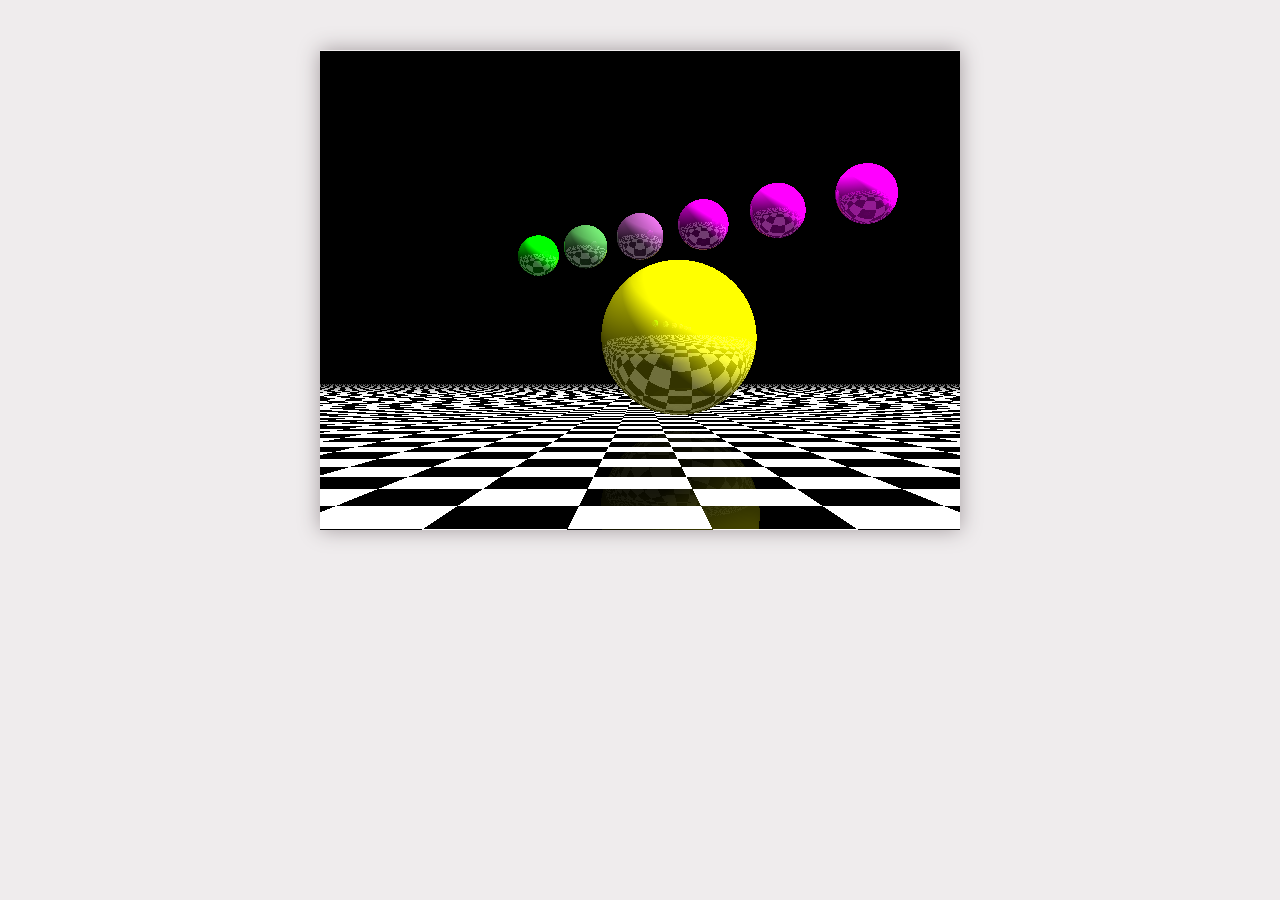
<file: browser/index.html>
<html>

    <head>
        <title></title>
        <link rel="stylesheet" type="text/css" href="style.css">
        <script type="text/javascript" src="ray.js"></script>
    </head>

    <body onload="raytracer()">

    </body>
    
</html>
</file>
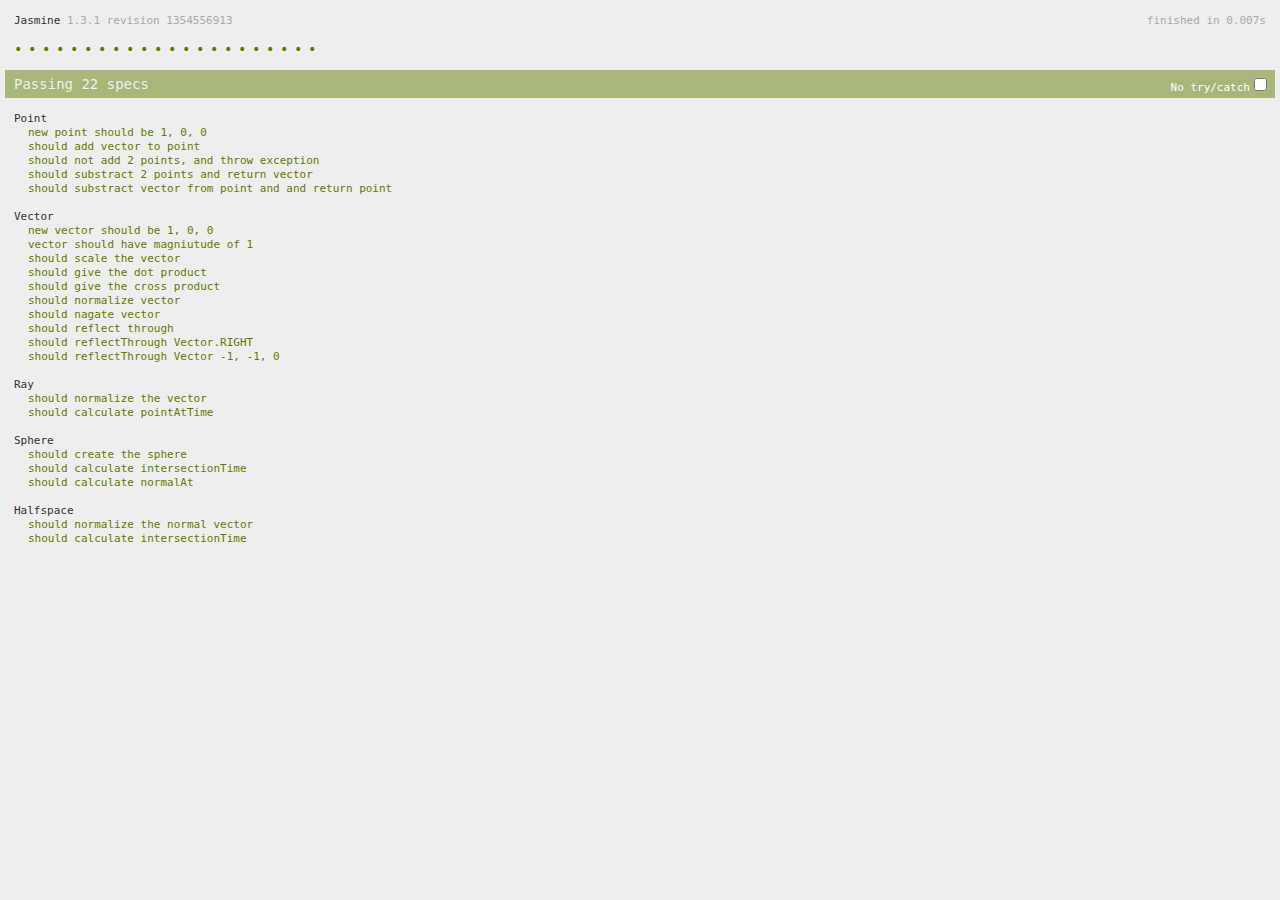
<file: browser/SpecRunner.html>
<!DOCTYPE HTML PUBLIC "-//W3C//DTD HTML 4.01 Transitional//EN"
  "http://www.w3.org/TR/html4/loose.dtd">
<html>
<head>
  <title>Jasmine Spec Runner</title>

  <link rel="shortcut icon" type="image/png" href="lib/jasmine-1.3.1/jasmine_favicon.png">
  <link rel="stylesheet" type="text/css" href="lib/jasmine-1.3.1/jasmine.css">
  <script type="text/javascript" src="lib/jasmine-1.3.1/jasmine.js"></script>
  <script type="text/javascript" src="lib/jasmine-1.3.1/jasmine-html.js"></script>

  <!-- include source files here... -->
  <script type="text/javascript" src="ray.js"></script>

  <!-- include spec files here... -->
  <script type="text/javascript" src="spec/RaySpec.js"></script>

  <script type="text/javascript">
    (function() {
      var jasmineEnv = jasmine.getEnv();
      jasmineEnv.updateInterval = 1000;

      var htmlReporter = new jasmine.HtmlReporter();

      jasmineEnv.addReporter(htmlReporter);

      jasmineEnv.specFilter = function(spec) {
        return htmlReporter.specFilter(spec);
      };

      var currentWindowOnload = window.onload;

      window.onload = function() {
        if (currentWindowOnload) {
          currentWindowOnload();
        }
        execJasmine();
      };

      function execJasmine() {
        jasmineEnv.execute();
      }

    })();
  </script>

</head>

<body>
</body>
</html>
</file>
<file: browser/style.css>
html, body {
  height: 100%;
  width: 100%;
  padding: 0;
  margin: 0;
  background: #efeced;
  color: #cdcdcd;
  font-family: 'Palatino Linotype', 'Book Antiqua', Palatino, FreeSerif, serif;
  text-align:center;
}

canvas {
  box-shadow: 0px 0px 20px #a39b9e;
  -moz-box-shadow: 0px 0px 20px #a39b9e;
  -webkit-box-shadow: 0px 0px 20px #a39b9e;
  margin-top: 50px; }
</file>
<file: browser/lib/jasmine-1.3.1/jasmine.css>
body { background-color: #eeeeee; padding: 0; margin: 5px; overflow-y: scroll; }

#HTMLReporter { font-size: 11px; font-family: Monaco, "Lucida Console", monospace; line-height: 14px; color: #333333; }
#HTMLReporter a { text-decoration: none; }
#HTMLReporter a:hover { text-decoration: underline; }
#HTMLReporter p, #HTMLReporter h1, #HTMLReporter h2, #HTMLReporter h3, #HTMLReporter h4, #HTMLReporter h5, #HTMLReporter h6 { margin: 0; line-height: 14px; }
#HTMLReporter .banner, #HTMLReporter .symbolSummary, #HTMLReporter .summary, #HTMLReporter .resultMessage, #HTMLReporter .specDetail .description, #HTMLReporter .alert .bar, #HTMLReporter .stackTrace { padding-left: 9px; padding-right: 9px; }
#HTMLReporter #jasmine_content { position: fixed; right: 100%; }
#HTMLReporter .version { color: #aaaaaa; }
#HTMLReporter .banner { margin-top: 14px; }
#HTMLReporter .duration { color: #aaaaaa; float: right; }
#HTMLReporter .symbolSummary { overflow: hidden; *zoom: 1; margin: 14px 0; }
#HTMLReporter .symbolSummary li { display: block; float: left; height: 7px; width: 14px; margin-bottom: 7px; font-size: 16px; }
#HTMLReporter .symbolSummary li.passed { font-size: 14px; }
#HTMLReporter .symbolSummary li.passed:before { color: #5e7d00; content: "\02022"; }
#HTMLReporter .symbolSummary li.failed { line-height: 9px; }
#HTMLReporter .symbolSummary li.failed:before { color: #b03911; content: "x"; font-weight: bold; margin-left: -1px; }
#HTMLReporter .symbolSummary li.skipped { font-size: 14px; }
#HTMLReporter .symbolSummary li.skipped:before { color: #bababa; content: "\02022"; }
#HTMLReporter .symbolSummary li.pending { line-height: 11px; }
#HTMLReporter .symbolSummary li.pending:before { color: #aaaaaa; content: "-"; }
#HTMLReporter .exceptions { color: #fff; float: right; margin-top: 5px; margin-right: 5px; }
#HTMLReporter .bar { line-height: 28px; font-size: 14px; display: block; color: #eee; }
#HTMLReporter .runningAlert { background-color: #666666; }
#HTMLReporter .skippedAlert { background-color: #aaaaaa; }
#HTMLReporter .skippedAlert:first-child { background-color: #333333; }
#HTMLReporter .skippedAlert:hover { text-decoration: none; color: white; text-decoration: underline; }
#HTMLReporter .passingAlert { background-color: #a6b779; }
#HTMLReporter .passingAlert:first-child { background-color: #5e7d00; }
#HTMLReporter .failingAlert { background-color: #cf867e; }
#HTMLReporter .failingAlert:first-child { background-color: #b03911; }
#HTMLReporter .results { margin-top: 14px; }
#HTMLReporter #details { display: none; }
#HTMLReporter .resultsMenu, #HTMLReporter .resultsMenu a { background-color: #fff; color: #333333; }
#HTMLReporter.showDetails .summaryMenuItem { font-weight: normal; text-decoration: inherit; }
#HTMLReporter.showDetails .summaryMenuItem:hover { text-decoration: underline; }
#HTMLReporter.showDetails .detailsMenuItem { font-weight: bold; text-decoration: underline; }
#HTMLReporter.showDetails .summary { display: none; }
#HTMLReporter.showDetails #details { display: block; }
#HTMLReporter .summaryMenuItem { font-weight: bold; text-decoration: underline; }
#HTMLReporter .summary { margin-top: 14px; }
#HTMLReporter .summary .suite .suite, #HTMLReporter .summary .specSummary { margin-left: 14px; }
#HTMLReporter .summary .specSummary.passed a { color: #5e7d00; }
#HTMLReporter .summary .specSummary.failed a { color: #b03911; }
#HTMLReporter .description + .suite { margin-top: 0; }
#HTMLReporter .suite { margin-top: 14px; }
#HTMLReporter .suite a { color: #333333; }
#HTMLReporter #details .specDetail { margin-bottom: 28px; }
#HTMLReporter #details .specDetail .description { display: block; color: white; background-color: #b03911; }
#HTMLReporter .resultMessage { padding-top: 14px; color: #333333; }
#HTMLReporter .resultMessage span.result { display: block; }
#HTMLReporter .stackTrace { margin: 5px 0 0 0; max-height: 224px; overflow: auto; line-height: 18px; color: #666666; border: 1px solid #ddd; background: white; white-space: pre; }

#TrivialReporter { padding: 8px 13px; position: absolute; top: 0; bottom: 0; left: 0; right: 0; overflow-y: scroll; background-color: white; font-family: "Helvetica Neue Light", "Lucida Grande", "Calibri", "Arial", sans-serif; /*.resultMessage {*/ /*white-space: pre;*/ /*}*/ }
#TrivialReporter a:visited, #TrivialReporter a { color: #303; }
#TrivialReporter a:hover, #TrivialReporter a:active { color: blue; }
#TrivialReporter .run_spec { float: right; padding-right: 5px; font-size: .8em; text-decoration: none; }
#TrivialReporter .banner { color: #303; background-color: #fef; padding: 5px; }
#TrivialReporter .logo { float: left; font-size: 1.1em; padding-left: 5px; }
#TrivialReporter .logo .version { font-size: .6em; padding-left: 1em; }
#TrivialReporter .runner.running { background-color: yellow; }
#TrivialReporter .options { text-align: right; font-size: .8em; }
#TrivialReporter .suite { border: 1px outset gray; margin: 5px 0; padding-left: 1em; }
#TrivialReporter .suite .suite { margin: 5px; }
#TrivialReporter .suite.passed { background-color: #dfd; }
#TrivialReporter .suite.failed { background-color: #fdd; }
#TrivialReporter .spec { margin: 5px; padding-left: 1em; clear: both; }
#TrivialReporter .spec.failed, #TrivialReporter .spec.passed, #TrivialReporter .spec.skipped { padding-bottom: 5px; border: 1px solid gray; }
#TrivialReporter .spec.failed { background-color: #fbb; border-color: red; }
#TrivialReporter .spec.passed { background-color: #bfb; border-color: green; }
#TrivialReporter .spec.skipped { background-color: #bbb; }
#TrivialReporter .messages { border-left: 1px dashed gray; padding-left: 1em; padding-right: 1em; }
#TrivialReporter .passed { background-color: #cfc; display: none; }
#TrivialReporter .failed { background-color: #fbb; }
#TrivialReporter .skipped { color: #777; background-color: #eee; display: none; }
#TrivialReporter .resultMessage span.result { display: block; line-height: 2em; color: black; }
#TrivialReporter .resultMessage .mismatch { color: black; }
#TrivialReporter .stackTrace { white-space: pre; font-size: .8em; margin-left: 10px; max-height: 5em; overflow: auto; border: 1px inset red; padding: 1em; background: #eef; }
#TrivialReporter .finished-at { padding-left: 1em; font-size: .6em; }
#TrivialReporter.show-passed .passed, #TrivialReporter.show-skipped .skipped { display: block; }
#TrivialReporter #jasmine_content { position: fixed; right: 100%; }
#TrivialReporter .runner { border: 1px solid gray; display: block; margin: 5px 0; padding: 2px 0 2px 10px; }
</file>
